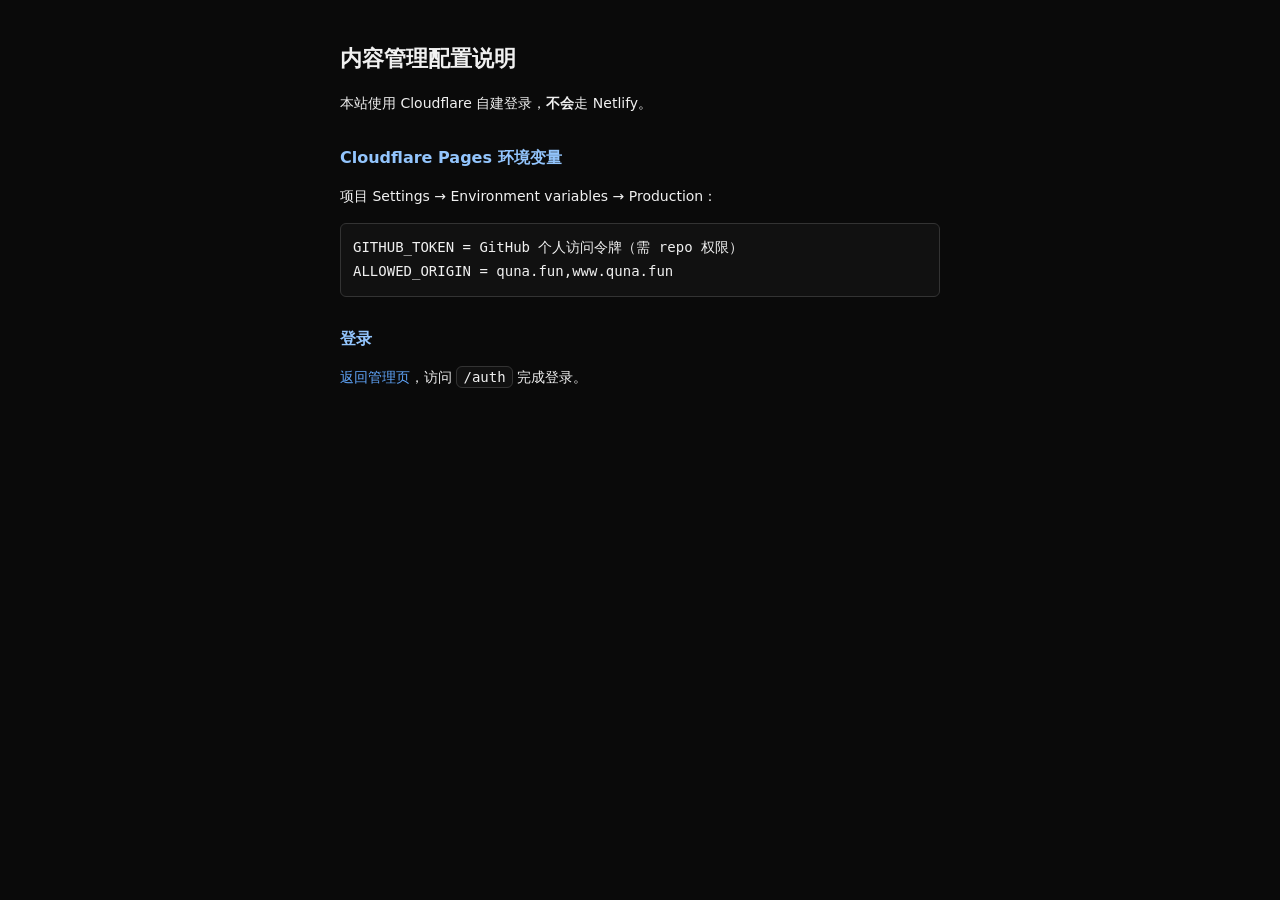
<file: public/admin/setup.html>
<!DOCTYPE html>
<html lang="zh-CN">
  <head>
    <meta charset="utf-8" />
    <meta name="viewport" content="width=device-width, initial-scale=1" />
    <meta name="robots" content="noindex, nofollow" />
    <title>配置说明</title>
    <link rel="stylesheet" href="cms.css" />
    <style>
      body {
        max-width: 640px;
        margin: 40px auto;
        padding: 0 20px 60px;
        font: 14px/1.7 system-ui, sans-serif;
        color: #d4d4d4;
        background: #0a0a0a;
      }
      h1 { color: #f0f0f0; font-size: 22px; }
      h2 { color: #93c5fd; font-size: 16px; margin-top: 28px; }
      code, pre {
        background: #111;
        border: 1px solid #333;
        border-radius: 6px;
        padding: 2px 6px;
      }
      pre { padding: 12px; overflow-x: auto; }
      a { color: #60a5fa; }
      #origin { color: #93c5fd; }
    </style>
  </head>
  <body>
    <h1>内容管理配置说明</h1>
    <p>本站使用 Cloudflare 自建登录，<strong>不会</strong>走 Netlify。</p>

    <h2>Cloudflare Pages 环境变量</h2>
    <p>项目 Settings → Environment variables → Production：</p>
    <pre>GITHUB_TOKEN = GitHub 个人访问令牌（需 repo 权限）
ALLOWED_ORIGIN = quna.fun,www.quna.fun</pre>

    <h2>登录</h2>
    <p><a href="/admin/">返回管理页</a>，访问 <code>/auth</code> 完成登录。</p>

    <script>
      document.getElementById("origin");
    </script>
  </body>
</html>
</file>
<file: public/admin/cms.css>
:root,
html,
html[data-theme="dark"],
[data-theme="dark"] {
  color-scheme: dark;
  --primary: #3b82f6;
  --primary-dark: #2563eb;
  --primary-light: #60a5fa;
  --background: #0a0a0a;
  --background-panel: #111111;
  --background-panel-hover: #1a1a1a;
  --text: #f0f0f0;
  --text-light: #a3a3a3;
  --border: #262626;
  --border-light: #333333;
  --hermes-bg: #0a0a0a;
  --hermes-panel: #111111;
  --hermes-card: #141414;
  --hermes-fg: #f0f0f0;
  --hermes-muted: #a3a3a3;
  --hermes-border: #333333;

  /* Toastify 深色主题 */
  --toastify-color-light: #141414;
  --toastify-color-dark: #141414;
  --toastify-color-info: #3b82f6;
  --toastify-color-success: #22c55e;
  --toastify-color-warning: #eab308;
  --toastify-color-error: #ef4444;
  --toastify-color-transparent: rgba(255, 255, 255, 0.08);
  --toastify-icon-color-info: var(--toastify-color-info);
  --toastify-icon-color-success: var(--toastify-color-success);
  --toastify-icon-color-warning: var(--toastify-color-warning);
  --toastify-icon-color-error: var(--toastify-color-error);
  --toastify-toast-background: #141414;
  --toastify-font-family: system-ui, -apple-system, "Segoe UI", sans-serif;
  --toastify-text-color-light: #f0f0f0;
  --toastify-text-color-dark: #f0f0f0;
  --toastify-text-color-info: #f0f0f0;
  --toastify-text-color-success: #f0f0f0;
  --toastify-text-color-warning: #0a0a0a;
  --toastify-text-color-error: #f0f0f0;
  --toastify-spinner-color: #60a5fa;
  --toastify-spinner-color-empty-area: #333333;
  --toastify-color-progress-light: #3b82f6;
  --toastify-color-progress-dark: #60a5fa;
  --toastify-color-progress-info: var(--toastify-color-info);
  --toastify-color-progress-success: var(--toastify-color-success);
  --toastify-color-progress-warning: var(--toastify-color-warning);
  --toastify-color-progress-error: var(--toastify-color-error);
}

*,
*::before,
*::after {
  box-sizing: border-box;
}

html,
body {
  margin: 0;
  min-height: 100%;
  background: var(--hermes-bg) !important;
  color: var(--hermes-fg) !important;
  font-family: system-ui, -apple-system, "Segoe UI", sans-serif;
}

#nc-root,
#nc-root > div,
[class*="App"],
[class*="NetlifyCMS"] {
  background: var(--hermes-bg) !important;
  color: var(--hermes-fg) !important;
}

/* 登录页 */
[class*="Login"],
[class*="AuthenticationPage"],
[class*="AuthPage"] {
  background: var(--hermes-bg) !important;
  color: var(--hermes-fg) !important;
}

[class*="LoginCard"],
[class*="AuthForm"] {
  background: var(--hermes-card) !important;
  border: 1px solid var(--hermes-border) !important;
  color: var(--hermes-fg) !important;
  box-shadow: none !important;
}

/* 顶栏 / 侧栏 */
[class*="AppHeader"],
[class*="TopBar"],
[class*="Sidebar"],
[class*="CollectionTop"],
[class*="EditorControlBar"],
[class*="Toolbar"],
[class*="ControlPaneHeading"] {
  background: var(--hermes-panel) !important;
  border-color: var(--hermes-border) !important;
  color: var(--hermes-fg) !important;
}

[class*="Sidebar"] a,
[class*="Sidebar"] button,
[class*="NavLink"] {
  color: var(--hermes-muted) !important;
  background: transparent !important;
}

[class*="Sidebar"] a[class*="active"],
[class*="Sidebar"] [class*="active"],
[class*="NavLink"][class*="active"] {
  color: var(--primary-light) !important;
  background: #1a1a1a !important;
}

/* 主编辑区 */
[class*="MainContainer"],
[class*="ControlPane"],
[class*="Pane"],
[class*="Editor"],
[class*="EditorPane"],
[class*="PreviewPane"],
[class*="ScrollContainer"],
[class*="Workflow"],
[class*="CollectionMain"],
[class*="ListContainer"] {
  background: var(--hermes-bg) !important;
  color: var(--hermes-fg) !important;
  border-color: var(--hermes-border) !important;
}

/* 卡片 / 列表项 */
[class*="Card"],
[class*="ListCard"],
[class*="EntryCard"],
[class*="MediaCard"],
[class*="TableRow"],
[class*="ListItem"] {
  background: var(--hermes-card) !important;
  border-color: var(--hermes-border) !important;
  color: var(--hermes-fg) !important;
}

[class*="Card"]:hover,
[class*="ListCard"]:hover,
[class*="EntryCard"]:hover,
[class*="MediaCard"]:hover,
[class*="TableRow"]:hover,
[class*="ListItem"]:hover {
  background: #1a1a1a !important;
}

/* 表单控件 */
input,
textarea,
select,
[class*="Input"],
[class*="TextArea"],
[class*="Dropdown"],
[class*="Control"],
[class*="FieldLabel"],
[class*="ReactSelect"] [class*="control"] {
  background: var(--hermes-panel) !important;
  color: var(--hermes-fg) !important;
  border-color: var(--hermes-border) !important;
}

input::placeholder,
textarea::placeholder {
  color: #666 !important;
}

label,
[class*="Label"],
[class*="FieldLabel"],
[class*="ControlLabel"],
legend,
[class*="Hint"] {
  color: var(--hermes-muted) !important;
}

/* 链接：仅文字高亮，不做按钮底 */
a {
  color: var(--primary-light) !important;
  background: transparent !important;
  border-color: transparent !important;
  text-decoration: none;
}

a:hover {
  color: #93c5fd !important;
}

/* 按钮 */
button,
[class*="Button"] {
  color: var(--hermes-fg) !important;
  border-color: var(--hermes-border) !important;
}

button[class*="primary"],
[class*="Button"][class*="primary"],
[class*="LoginButton"] {
  background: var(--primary) !important;
  border-color: var(--primary) !important;
  color: #ffffff !important;
}

button[class*="primary"]:hover,
[class*="Button"][class*="primary"]:hover,
[class*="LoginButton"]:hover {
  background: var(--primary-dark) !important;
  border-color: var(--primary-dark) !important;
}

button[class*="gray"],
[class*="Button"][class*="gray"],
[class*="Button"][class*="default"]:not([class*="primary"]) {
  background: var(--hermes-panel) !important;
  color: var(--hermes-fg) !important;
}

/* 下拉 / 弹层 */
[class*="dropdown"],
[class*="Dropdown"],
[class*="Popover"],
[class*="Modal"],
[class*="ReactModal"],
[class*="Menu"],
[class*="menu"] {
  background: var(--hermes-card) !important;
  color: var(--hermes-fg) !important;
  border-color: var(--hermes-border) !important;
}

[class*="ReactModal__Overlay"] {
  background: rgba(0, 0, 0, 0.72) !important;
}

[class*="ReactModal__Content"],
[class*="ModalContent"] {
  background: var(--hermes-card) !important;
  color: var(--hermes-fg) !important;
  border: 1px solid var(--hermes-border) !important;
}

/* Markdown 编辑器 */
.CodeMirror,
[class*="MarkdownControl"] .CodeMirror,
[class*="Editor"] .CodeMirror {
  background: var(--hermes-panel) !important;
  color: var(--hermes-fg) !important;
  border: 1px solid var(--hermes-border) !important;
}

.CodeMirror-gutters {
  background: #0d0d0d !important;
  border-color: var(--hermes-border) !important;
}

.cm-s-default .cm-header,
.cm-s-default .cm-strong,
.cm-s-default .cm-em,
.cm-s-default .cm-link,
.cm-s-default .cm-url,
.cm-s-default .cm-quote {
  color: var(--hermes-fg) !important;
}

.cm-s-default .cm-comment {
  color: #6b7280 !important;
}

.cm-s-default .cm-keyword {
  color: var(--primary-light) !important;
}

/* 预览区 */
[class*="PreviewPane"] iframe,
[class*="PreviewPane"] {
  background: #ffffff;
}

/* 表格 */
table,
thead,
tbody,
tr,
th,
td {
  background: var(--hermes-bg) !important;
  color: var(--hermes-fg) !important;
  border-color: var(--hermes-border) !important;
}

/* 滚动条 */
* {
  scrollbar-color: #333 #0a0a0a;
  scrollbar-width: thin;
}

*::-webkit-scrollbar {
  width: 8px;
  height: 8px;
}

*::-webkit-scrollbar-track {
  background: #0a0a0a;
}

*::-webkit-scrollbar-thumb {
  background: #333;
  border-radius: 4px;
}

/* 启动提示 / 配置页 */
#boot-hint,
.admin-page {
  max-width: 640px;
  margin: 40px auto;
  padding: 24px;
  border: 1px solid var(--hermes-border);
  border-radius: 8px;
  background: var(--hermes-card);
  color: var(--hermes-muted);
  font: 14px/1.7 system-ui, sans-serif;
}

#boot-hint h1,
.admin-page h1 {
  margin: 0 0 12px;
  color: var(--hermes-fg);
  font-size: 20px;
}

.admin-page h2 {
  color: var(--primary-light);
  font-size: 16px;
  margin-top: 28px;
}

.admin-page code,
.admin-page pre {
  background: var(--hermes-panel);
  border: 1px solid var(--hermes-border);
  border-radius: 6px;
  color: var(--hermes-fg);
}

.admin-page pre {
  padding: 12px;
  overflow-x: auto;
}

/* Toastify 组件兜底 */
.Toastify__toast-container {
  color: var(--hermes-fg);
}

.Toastify__toast,
.Toastify__toast-theme--light,
.Toastify__toast-theme--dark {
  background: var(--hermes-card) !important;
  color: var(--hermes-fg) !important;
  border: 1px solid var(--hermes-border) !important;
  box-shadow: 0 8px 24px rgba(0, 0, 0, 0.45) !important;
}

.Toastify__toast-body {
  color: var(--hermes-fg) !important;
}

.Toastify__close-button {
  color: var(--hermes-muted) !important;
  opacity: 1;
}

.Toastify__close-button:hover {
  color: var(--hermes-fg) !important;
}

.Toastify__progress-bar {
  background: var(--primary) !important;
}

.Toastify__progress-bar--info { background: var(--toastify-color-info) !important; }
.Toastify__progress-bar--success { background: var(--toastify-color-success) !important; }
.Toastify__progress-bar--warning { background: var(--toastify-color-warning) !important; }
.Toastify__progress-bar--error { background: var(--toastify-color-error) !important; }

.Toastify__toast-icon {
  color: inherit !important;
}
</file>
